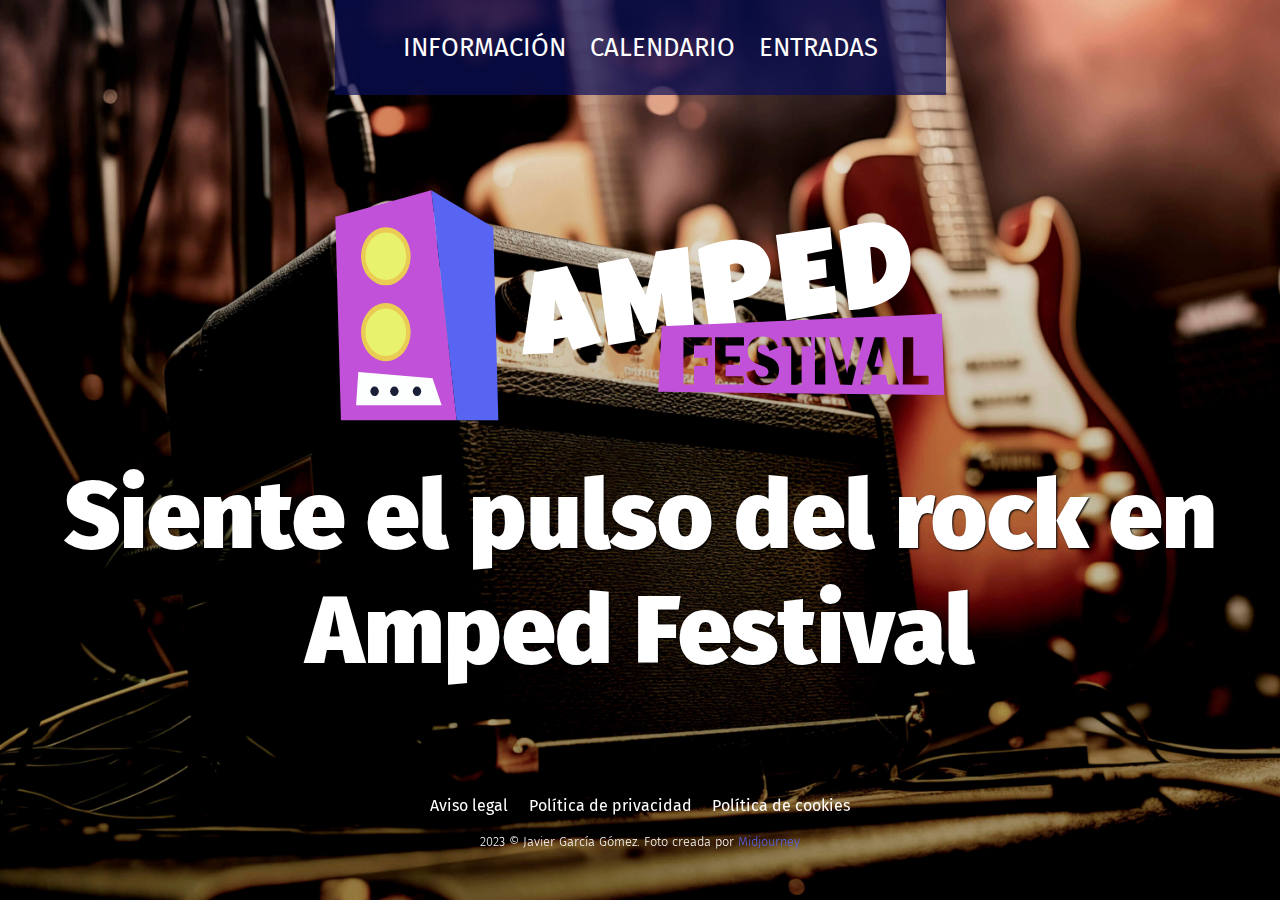
<file: index.html>
<!DOCTYPE html>
<html lang="en">
<head>
    <meta charset="UTF-8">
    <meta name="viewport" content="width=device-width, initial-scale=1.0">
    <title>Home</title>

    <link rel="stylesheet" href="css/estilos.css">
    <link rel="preconnect" href="https://fonts.googleapis.com">
    <link rel="preconnect" href="https://fonts.gstatic.com" crossorigin>
    <link href="https://fonts.googleapis.com/css2?family=Fira+Sans:wght@300;500;700;900&display=swap" rel="stylesheet">
    
</head>
<body class="home__body">
    <header class="home__header">
        <nav class="home__navbar">
            <ul class="home__navbar-links--container">
                <li><a href="info.html" class="home__navbar-links">INFORMACIÓN</a></li>
                <li><a href="calendario.html" class="home__navbar-links">CALENDARIO</a></li>
                <li><a href="tickets.html" class="home__navbar-links">ENTRADAS</a></li>
            </ul>
        </nav>
    </header>

    <main>
        <section class="home__section">
            <img src="/img/logo.svg" alt="" class="home__logo">
            <h1 class="home__title">Siente el pulso del rock en Amped Festival</h1>
        </section>
    </main>
    
    <footer class="home__footer">
        <ul class="home__footer-links--container">
            <li><a href="" class="home__footer-links">Aviso legal</a></li>
            <li><a href="" class="home__footer-links">Política de privacidad</a></li>
            <li><a href="" class="home__footer-links">Política de cookies</a></li>
        </ul>
        <p>2023 © Javier García Gómez. Foto creada por <a href="https://www.midjourney.com/home" target="_blank" class="home__footer-link--midjourney">Midjourney</a></p>
    </footer>
</body>
</html>
</file>
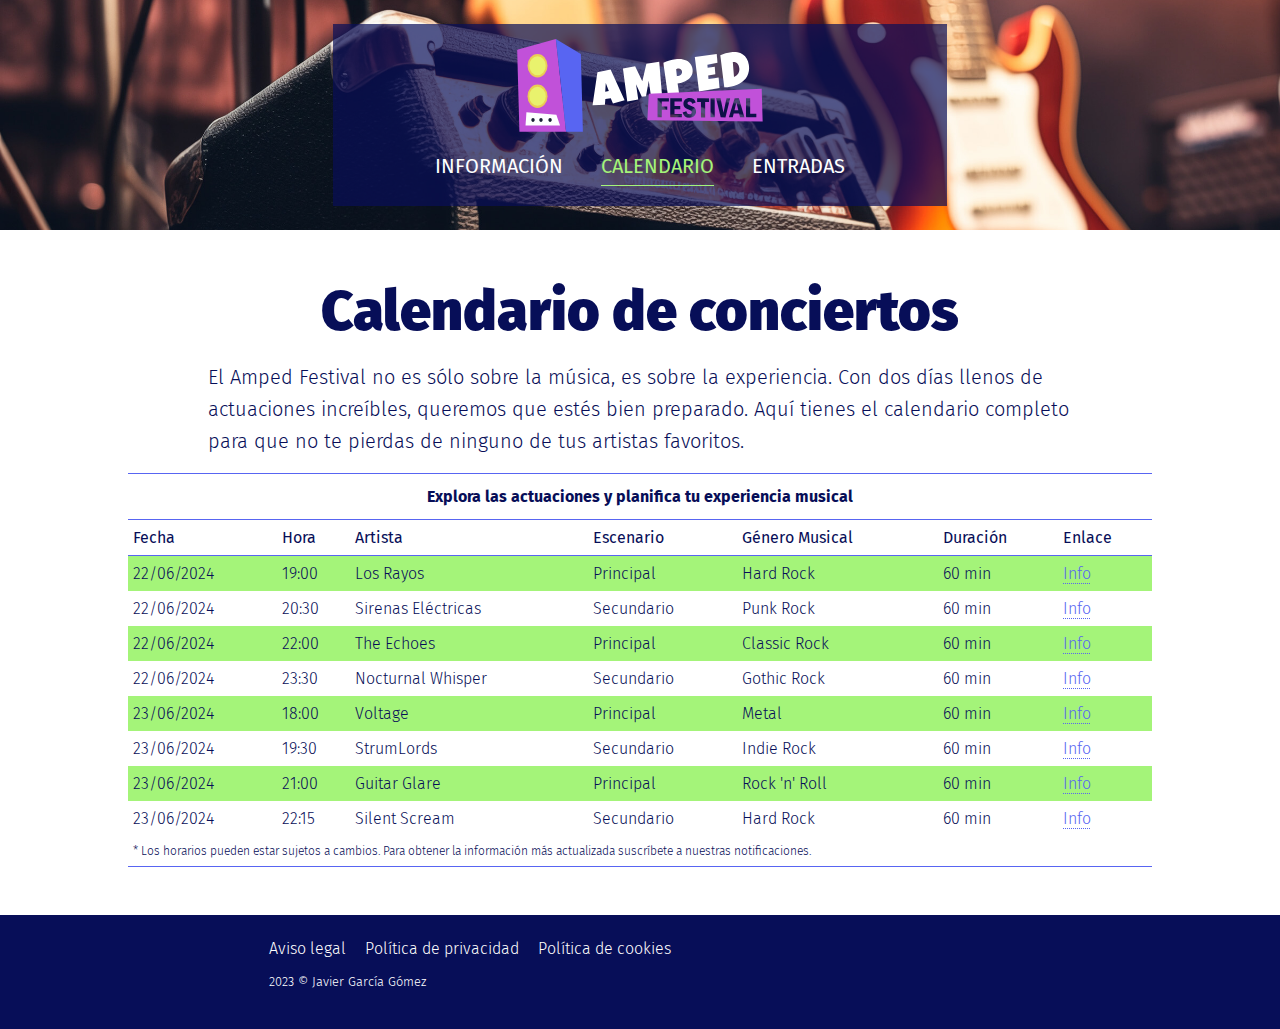
<file: calendario.html>
<!DOCTYPE html>
<html lang="en">
<head>
    <meta charset="UTF-8">
    <meta name="viewport" content="width=device-width, initial-scale=1.0">
    <title>Calendario</title>

    <link rel="stylesheet" href="css/estilos.css">
    <link rel="preconnect" href="https://fonts.googleapis.com">
    <link rel="preconnect" href="https://fonts.gstatic.com" crossorigin>
    <link href="https://fonts.googleapis.com/css2?family=Fira+Sans:wght@300;500;700;900&display=swap" rel="stylesheet">
</head>
<body>
    <header class="header__container">
        <nav class="navbar__container">
            <a href="index.html"><img src="/img/logo.svg" alt="" class="navbar__logo"></a>
            <ul class="navbar__links-container">
                <li><a href="info.html" class="navbar__links">INFORMACIÓN</a></li>
                <li><a href="calendario.html" class="navbar__links-active">CALENDARIO</a></li>
                <li><a href="tickets.html" class="navbar__links">ENTRADAS</a></li>
            </ul>
        </nav>
    </header>
    
    <main>
        <article>
            <section class="calendar__section-description">
                <h2 class="calendar__title">Calendario de conciertos</h2>
                <p class="calendar__description">El Amped Festival no es sólo sobre la música, es sobre la experiencia. Con dos días
                    llenos de actuaciones increíbles, queremos que estés bien preparado. Aquí tienes el calendario completo para que no
                    te pierdas de ninguno de tus artistas favoritos.</p>

            </section>
            <section class="calendar__section">                
                <table class="calendar__table">
                    <caption>Explora las actuaciones y planifica tu experiencia musical</caption>
                    <tr class="calendar__table-row--categories">
                        <th><b>Fecha</b></th>
                        <th><b>Hora</b></th>
                        <th><b>Artista</b></th>
                        <th><b>Escenario</b></th>
                        <th><b>Género Musical</b></th>
                        <th><b>Duración</b></th>
                        <th><b>Enlace</b></th>
                    </tr>

                    <tr>
                        <td><time>22/06/2024</time></td>
                        <td><time>19:00</time></td>
                        <td>Los Rayos</td>
                        <td>Principal</td>
                        <td>Hard Rock</td>
                        <td>60 min</td>
                        <td><a href="#" class="calendar__info-link">Info</a></td>
                    </tr>

                    <tr>
                        <td><time>22/06/2024</time></td>
                        <td><time>20:30</time></td>
                        <td>Sirenas Eléctricas</td>
                        <td>Secundario</td>
                        <td>Punk Rock</td>
                        <td>60 min</td>
                        <td><a href="#" class="calendar__info-link">Info</a></td>
                    </tr>
                    
                    <tr>
                        <td><time>22/06/2024</time></td>
                        <td><time>22:00</time></td>
                        <td>The Echoes</td>
                        <td>Principal</td>
                        <td>Classic Rock</td>
                        <td>60 min</td>
                        <td><a href="#" class="calendar__info-link">Info</a></td>
                    </tr>

                    <tr>
                        <td><time>22/06/2024</time></td>
                        <td><time>23:30</time></td>
                        <td>Nocturnal Whisper</td>
                        <td>Secundario</td>
                        <td>Gothic Rock</td>
                        <td>60 min</td>
                        <td><a href="#" class="calendar__info-link">Info</a></td>
                    </tr>

                    <tr>
                        <td><time>23/06/2024</time></td>
                        <td><time>18:00</time></td>
                        <td>Voltage</td>
                        <td>Principal</td>
                        <td>Metal</td>
                        <td>60 min</td>
                        <td><a href="#" class="calendar__info-link">Info</a></td>
                    </tr>

                    <tr>
                        <td><time>23/06/2024</time></td>
                        <td><time>19:30</time></td>
                        <td>StrumLords</td>
                        <td>Secundario</td>
                        <td>Indie Rock</td>
                        <td>60 min</td>
                        <td><a href="#" class="calendar__info-link">Info</a></td>
                    </tr>

                    <tr>
                        <td><time>23/06/2024</time></td>
                        <td><time>21:00</time></td>
                        <td>Guitar Glare</td>
                        <td>Principal</td>
                        <td>Rock 'n' Roll</td>
                        <td>60 min</td>
                        <td><a href="#" class="calendar__info-link">Info</a></td>
                    </tr>
                    
                    <tr>
                        <td><time>23/06/2024</time></td>
                        <td><time>22:15</time></td>
                        <td>Silent Scream</td>
                        <td>Secundario</td>
                        <td>Hard Rock</td>
                        <td>60 min</td>
                        <td><a href="#" class="calendar__info-link">Info</a></td>
                    </tr>

                    <tr class="calendar__table-row--warning">
                        <td colspan="7" class="calendar__table-description--warning">* Los horarios pueden estar sujetos a cambios. Para obtener la información más
                            actualizada suscríbete a nuestras
                            notificaciones.</td>
                    </tr>

                </table>
                    
            </section>
        </article>
    </main>

    <footer class="footer">
        <ul class="footer__container">
            <li><a href="#" class="footer__links">Aviso legal</a></li>
            <li><a href="#" class="footer__links">Política de privacidad</a></li>
            <li><a href="#" class="footer__links">Política de cookies</a></li>
        </ul>
        <p class="footer__copy-text">2023 © Javier García Gómez</p>
    </footer>
</body>
</html>
</file>
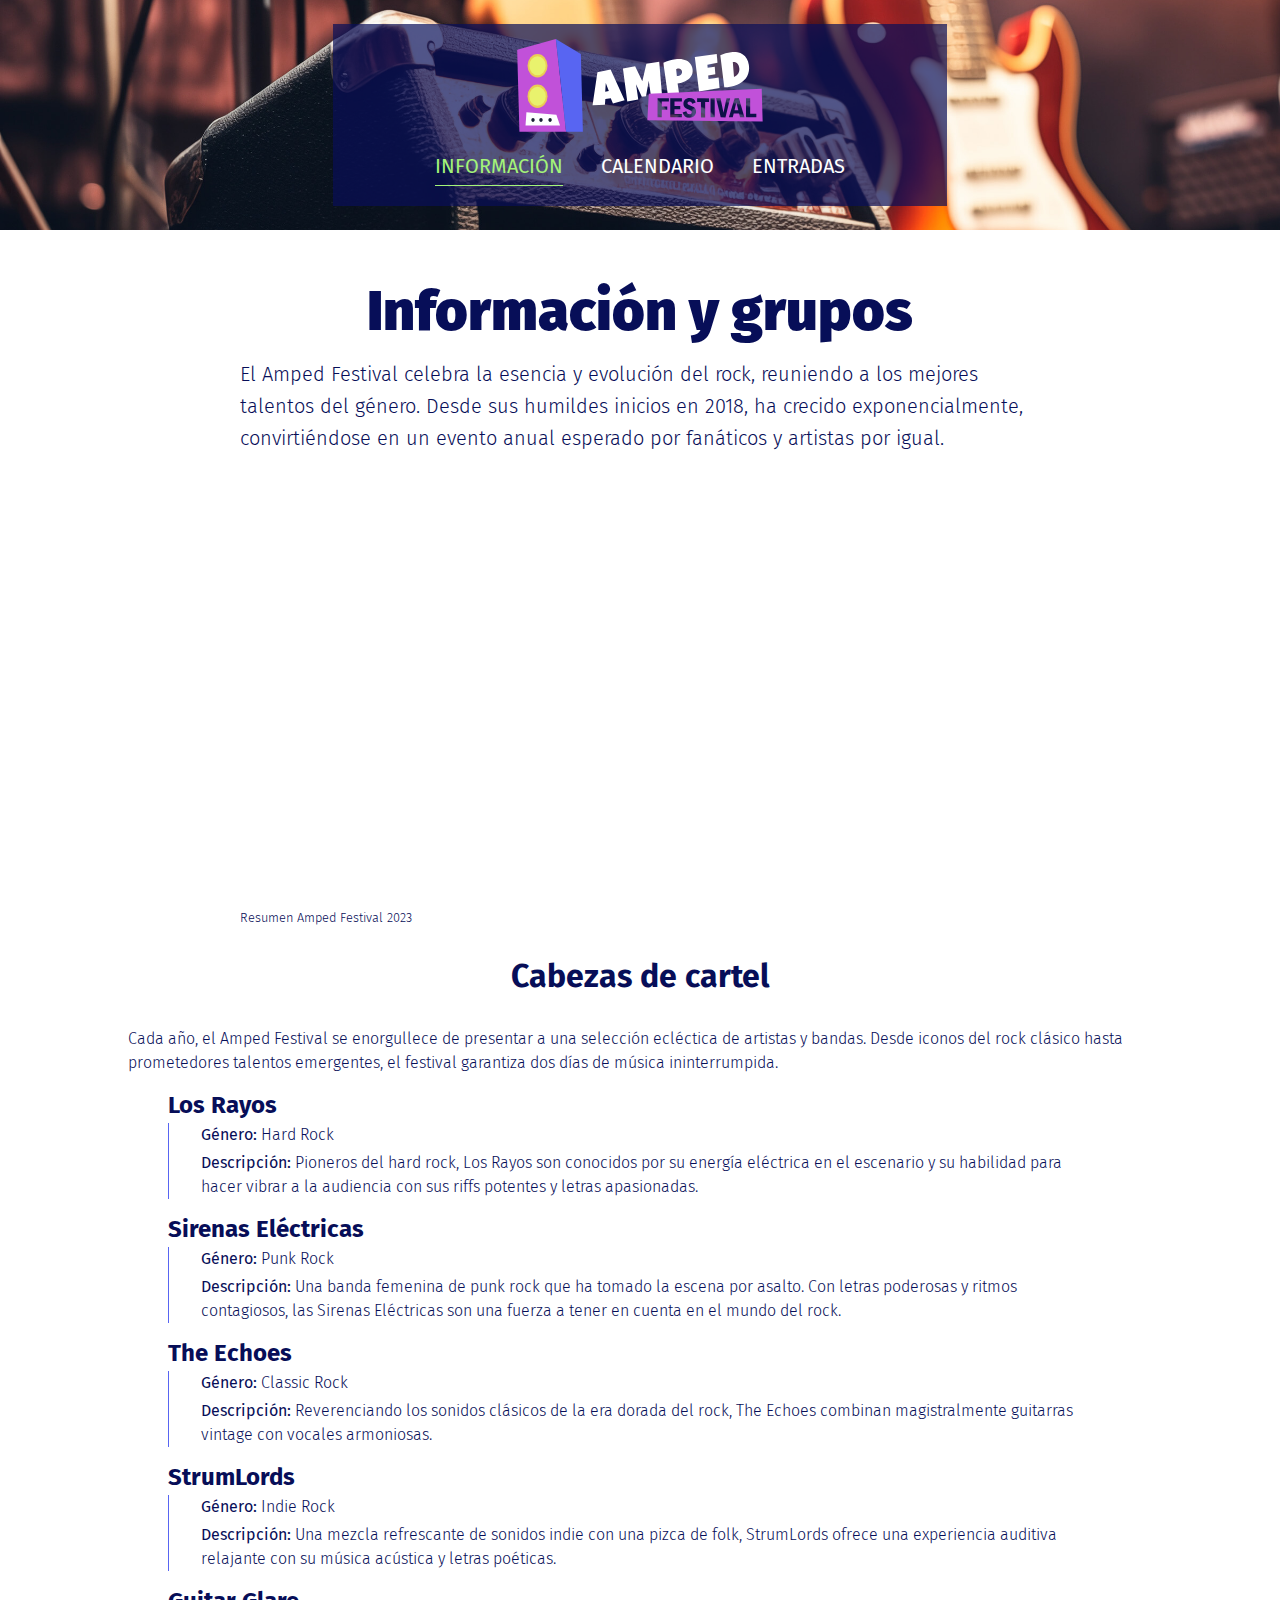
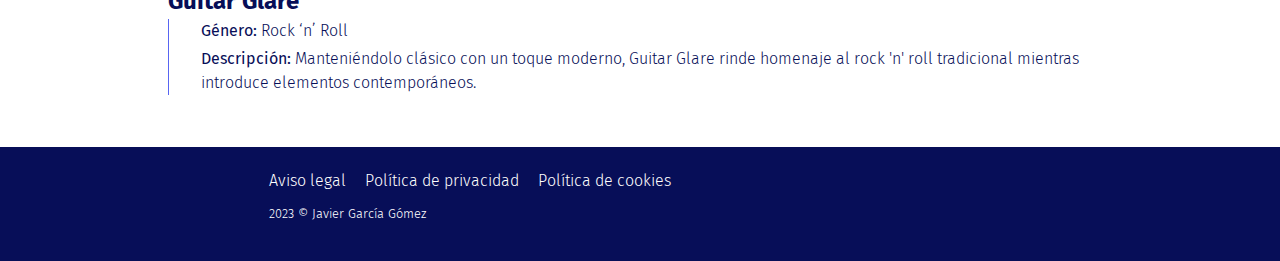
<file: info.html>
<!DOCTYPE html>
<html lang="en">
<head>
    <meta charset="UTF-8">
    <meta name="viewport" content="width=device-width, initial-scale=1.0">
    <title>Información</title>

    <link rel="stylesheet" href="css/estilos.css">
    <link rel="preconnect" href="https://fonts.googleapis.com">
    <link rel="preconnect" href="https://fonts.gstatic.com" crossorigin>
    <link href="https://fonts.googleapis.com/css2?family=Fira+Sans:wght@300;500;700;900&display=swap" rel="stylesheet">
</head>
<body>
    <header class="header__container">
        <nav class="navbar__container">
            <a href="index.html"><img src="/img/logo.svg" alt="" class="navbar__logo"></a>
            <ul class="navbar__links-container">
                <li><a href="info.html" class="navbar__links-active">INFORMACIÓN</a></li>
                <li><a href="calendario.html" class="navbar__links">CALENDARIO</a></li>
                <li><a href="tickets.html" class="navbar__links">ENTRADAS</a></li>
            </ul>
        </nav>
    </header>

    <main>
        <article>
            <section class="info__group-section">
                <h2 class="info__group-title">Información y grupos</h2>
                <p class="info__group-description">El Amped Festival celebra la esencia y evolución del rock, reuniendo a los mejores talentos
                    del género. Desde sus humildes inicios en 2018, ha crecido exponencialmente, convirtiéndose en un evento anual
                    esperado por fanáticos y artistas por igual.</p>
                    <figure class="info__group-video--container">
                        <iframe src="https://www.youtube.com/embed/0r2vRoy0GTk" frameborder="0" class="info__group-video"></iframe>
                        <figcaption>Resumen Amped Festival 2023</figcaption>
                    </figure>
            </section>
    
            <section class="info__artists-section">
                <h3 class="info__artists-title">Cabezas de cartel</h2>
                <p class="info__artists-description">Cada año, el Amped Festival se enorgullece de presentar a una selección ecléctica
                    de artistas y bandas. Desde iconos del rock clásico hasta prometedores talentos emergentes, el festival garantiza
                    dos días de música ininterrumpida.</p> 
                    <dl class="info__artists-list">
                        <dt class="info__artists-list--title">Los Rayos</dt>
                        <dd class="info__artists-list--detail">
                            <p><b>Género:</b> Hard Rock</p>
                            <p><b>Descripción:</b> Pioneros del hard rock, Los Rayos son conocidos por su energía
                                eléctrica en el escenario y su habilidad para hacer vibrar a la audiencia con sus riffs potentes y letras
                                apasionadas.</p>
                        </dd>

                        <dt class="info__artists-list--title">Sirenas Eléctricas</dt>
                        <dd class="info__artists-list--detail">
                            <p><b>Género:</b> Punk Rock</p>
                            <p><b>Descripción:</b> Una banda femenina de punk rock que ha tomado la escena por
                                asalto. Con letras poderosas y ritmos contagiosos, las Sirenas Eléctricas son una fuerza a tener en cuenta en el
                                mundo del rock.</p>
                        </dd>
                        
                        <dt class="info__artists-list--title">The Echoes</dt>
                        <dd class="info__artists-list--detail">
                            <p><b>Género:</b> Classic Rock</p>
                            <p><b>Descripción:</b> Reverenciando los sonidos clásicos de la era dorada del rock, The Echoes combinan magistralmente
                                guitarras vintage con vocales armoniosas.</p>
                        </dd>

                        <dt class="info__artists-list--title">StrumLords</dt>
                        <dd class="info__artists-list--detail">
                            <p><b>Género:</b> Indie Rock</p>
                            <p><b>Descripción:</b> Una mezcla refrescante de sonidos indie con una pizca de folk, StrumLords ofrece una experiencia
                                auditiva relajante con su música acústica y letras poéticas.</p>
                        </dd>

                        <dt class="info__artists-list--title">Guitar Glare</dt>
                        <dd class="info__artists-list--detail">
                            <p><b>Género:</b> Rock ‘n’ Roll</p>
                            <p><b>Descripción:</b> Manteniéndolo clásico con un toque moderno, Guitar Glare rinde homenaje al rock 'n' roll tradicional
                                mientras introduce elementos contemporáneos.</p>
                        </dd>
                    </dl>     
            </section>
        </article>
    </main>

    <footer class="footer">
        <ul class="footer__container">
            <li><a href="#" class="footer__links">Aviso legal</a></li>
            <li><a href="#" class="footer__links">Política de privacidad</a></li>
            <li><a href="#" class="footer__links">Política de cookies</a></li>
        </ul>
        <p class="footer__copy-text">2023 © Javier García Gómez</p>
    </footer>

</body>
</html>
</file>
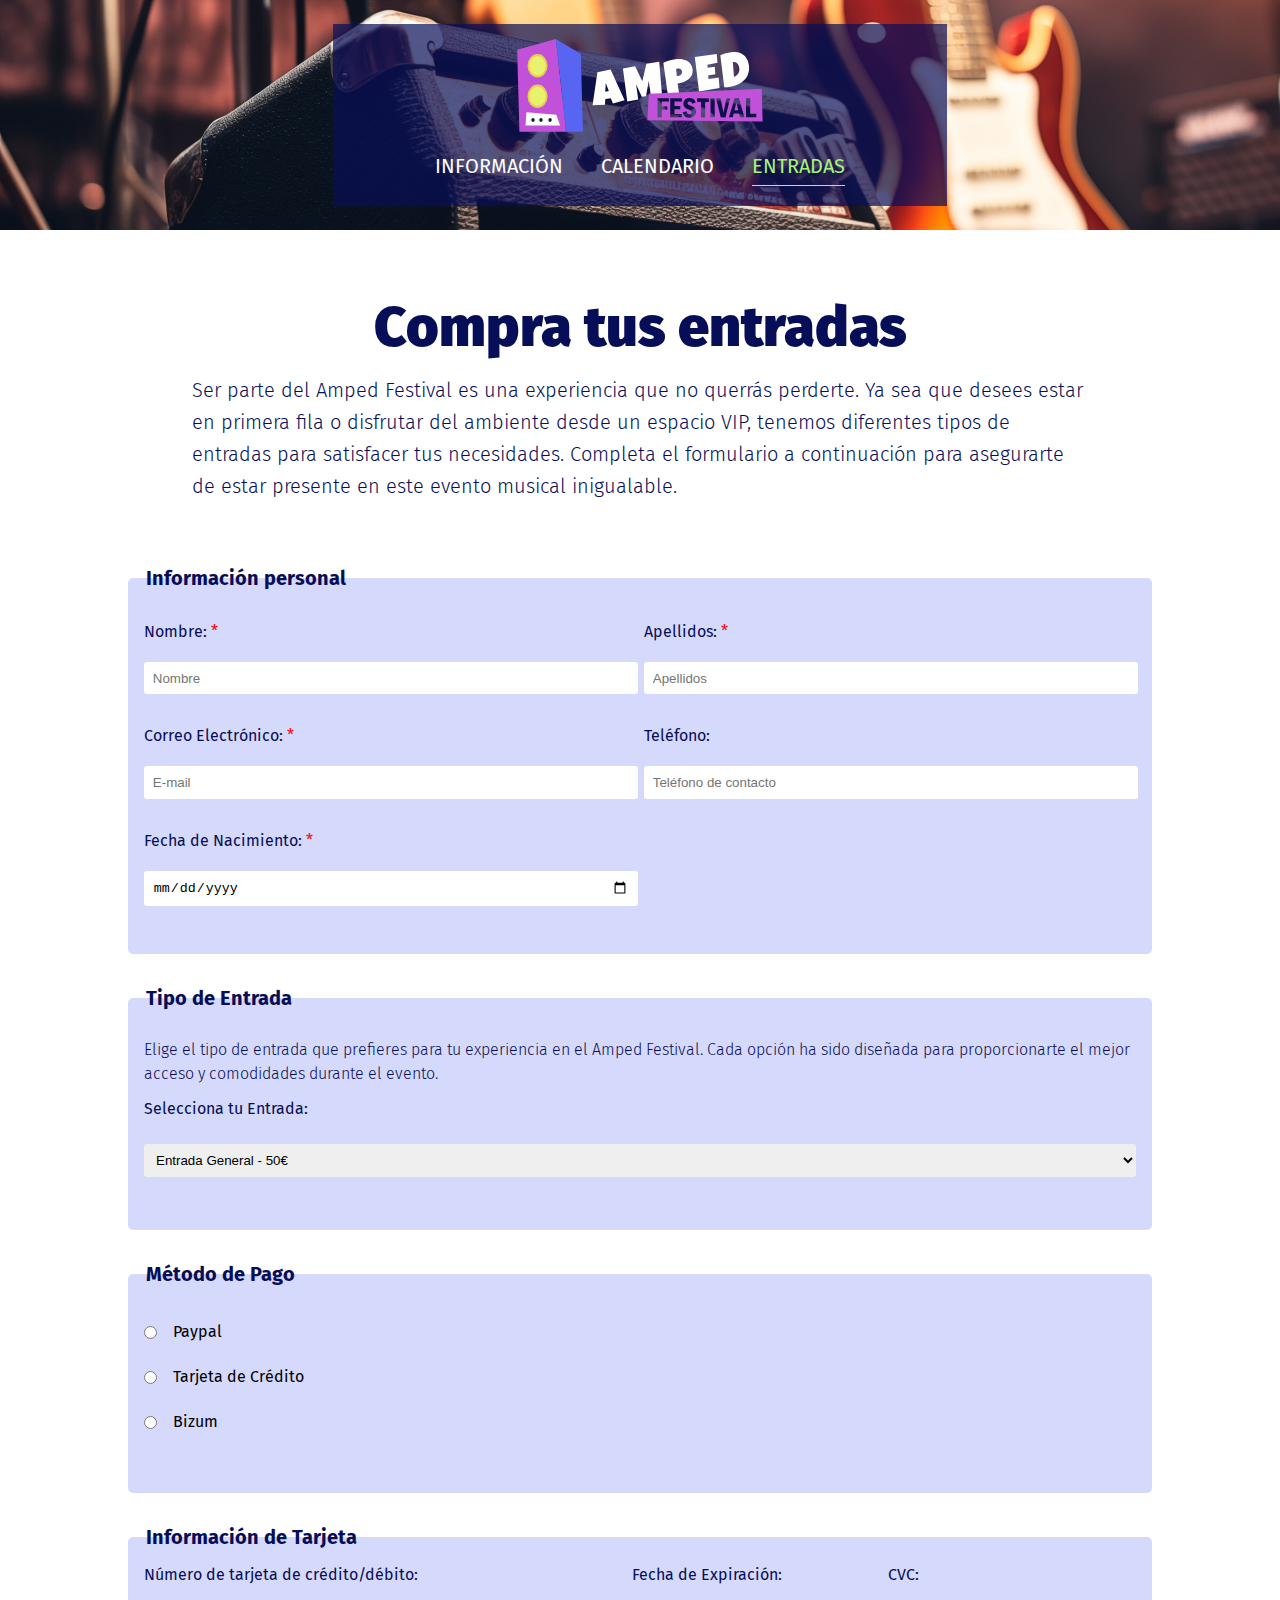
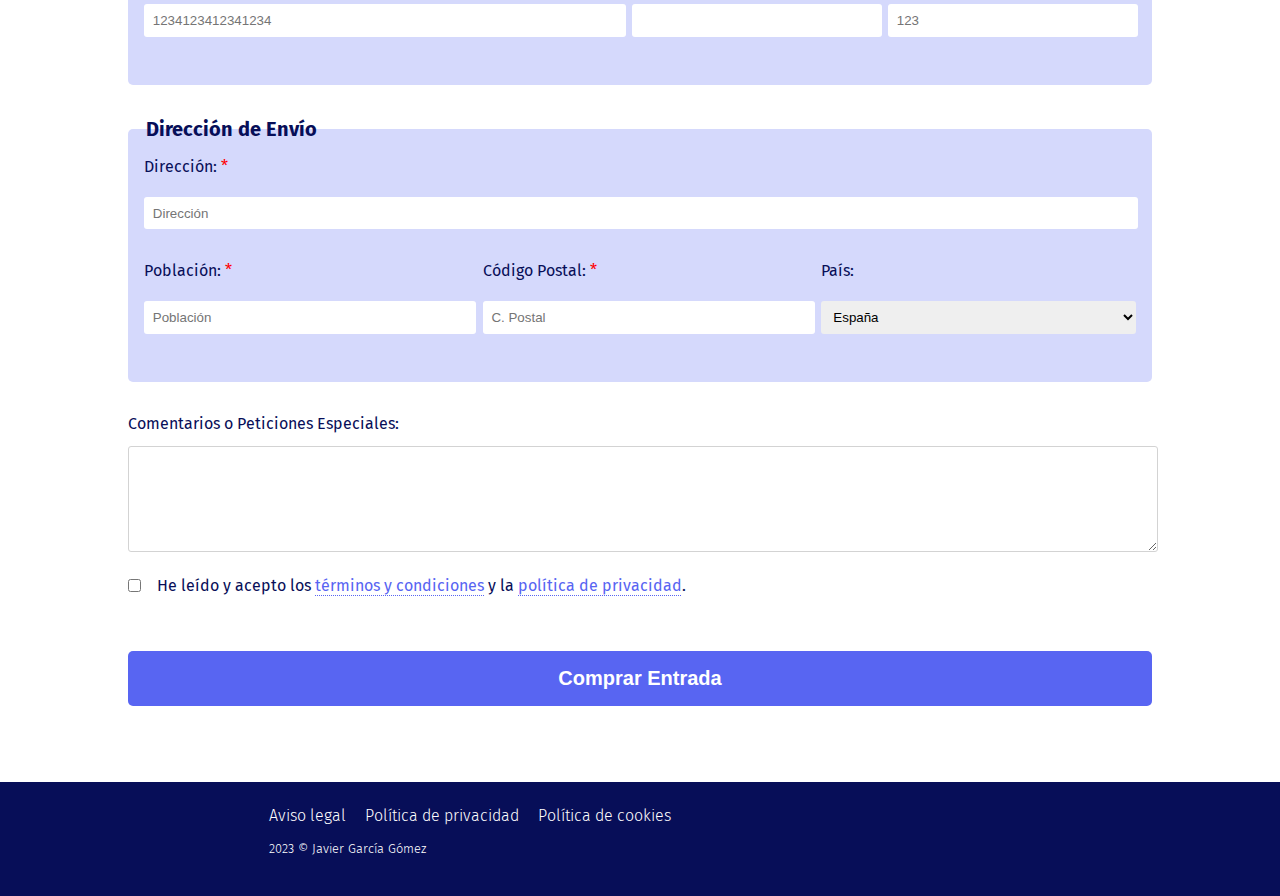
<file: tickets.html>
<!DOCTYPE html>
<html lang="en">
<head>
    <meta charset="UTF-8">
    <meta name="viewport" content="width=device-width, initial-scale=1.0">
    <title>Entradas</title>

    <link rel="stylesheet" href="css/estilos.css">
    <link rel="preconnect" href="https://fonts.googleapis.com">
    <link rel="preconnect" href="https://fonts.gstatic.com" crossorigin>
    <link href="https://fonts.googleapis.com/css2?family=Fira+Sans:wght@300;500;700;900&display=swap" rel="stylesheet">
</head>
<body>
    <header class="header__container">
        <nav class="navbar__container">
            <a href="index.html"><img src="/img/logo.svg" alt="" class="navbar__logo"></a>
            <ul class="navbar__links-container">
                <li><a href="info.html" class="navbar__links">INFORMACIÓN</a></li>
                <li><a href="calendario.html" class="navbar__links">CALENDARIO</a></li>
                <li><a href="tickets.html" class="navbar__links-active">ENTRADAS</a></li>
            </ul>
        </nav>
    </header>

    <main>
        <article>
            <section class="tickets__description-container">
                <h2 class="tickets__description-title">Compra tus entradas</h2>
                <p class="tickets__description">Ser parte del Amped Festival es una experiencia que no querrás perderte. Ya sea que
                    desees estar en primera fila o disfrutar del ambiente desde un espacio VIP, tenemos diferentes tipos de entradas
                    para satisfacer tus necesidades. Completa el formulario a continuación para asegurarte de estar presente en este
                    evento musical inigualable.</p>
            </section>
            <section class="tickets__form-container">
                <form action="post" class="tickets__form">
                    <!-- Personal info -->
                    <fieldset class="tickets__form-personal--info_field">
                        <legend>Información personal</legend>
                        <p>
                            <label for="name">Nombre: <span aria-label="required">*</span></label>
                            <input type="text" id="name" class="test" name="user_name" placeholder="Nombre" pattern="^[a-zA-Z']{3,64}$" required>
                        </p>

                        <p>
                            <label for="name">Apellidos: <span aria-label="required">*</span></label>
                            <input type="text" id="surenames" name="user_surenames" placeholder="Apellidos" pattern="^[a-zA-Z']{3,128}$" required>
                        </p>

                        <p>
                            <label for="name">Correo Electrónico: <span aria-label="required">*</span></label>
                            <input type="email" id="email" name="user_email" placeholder="E-mail" required>
                        </p>

                        <p>
                            <label for="name">Teléfono:</label>
                            <input type="tel" id="phone" name="user_phone" placeholder="Teléfono de contacto">
                        </p>

                        <p>
                            <label for="name">Fecha de Nacimiento: <span aria-label="required">*</span></label>
                            <input type="date" required>
                        </p>
                    </fieldset>

                    <!-- Ticket type -->
                    <fieldset class="tickets__form-ticket--type_field">
                        <legend>Tipo de Entrada</legend>
                        <p class="tickets__form-ticket--type_description">Elige el tipo de entrada que prefieres para tu experiencia en el Amped Festival. Cada opción ha sido diseñada para
                            proporcionarte el mejor acceso y comodidades durante el evento.</p>
                        <p>
                            <label for="name">Selecciona tu Entrada:</label>
                            <select name="card" id="ticket__type">
                                <option value="general">Entrada General - 50€</option>
                                <option value="vip">Entrada VIP - 150€ (incluye acceso backstage y zona preferencial)</option>
                                <option value="twodays">Pase de dos Días - 120€</option>
                            </select>
                        </p>
                    </fieldset>

                    <!-- Payment type -->
                    <fieldset class="tickets__form-payment--type_field">
                        <legend>Método de Pago</legend>
                        <ul>
                            <li>
                                <label for="paypal"><input type="radio" id="paypal" name="payment">Paypal</label>
                            </li>
                            <li>
                                <label for="credit_card"><input type="radio" id="credit_card" name="payment">Tarjeta de Crédito</label>
                            </li>
                            <li>
                                <label for="bizum"><input type="radio" id="bizum" name="payment">Bizum</label>
                            </li>
                        </ul>
                    </fieldset>

                    <!-- Payment info -->
                    <fieldset class="tickets__form-payment--info_field">
                        <legend>Información de Tarjeta</legend>
                        <p>
                            <label for="name">Número de tarjeta de crédito/débito:</label>
                            <input type="text" id="card_number" name="card_name" placeholder="1234123412341234" pattern="^[0-9]{16}$">
                        </p>

                        <p>
                            <label for="name">Fecha de Expiración:</label>
                            <input type="text" id="expiration_date" name="card_expiration_date">
                        </p>

                        <p>
                            <label for="name">CVC:</label>
                            <input type="text" id="cvc" name="card_cvc" placeholder="123" pattern="^[0-9]{3}$">
                        </p>
                    </fieldset>

                    <!-- Direction info -->
                    <fieldset class="tickets__form-direction--info_field">
                        <legend>Dirección de Envío</legend>
                        <p class="tickets__form-direction--info_direction">
                            <label for="name">Dirección: <span aria-label="required">*</span></label>
                            <input type="text" id="direction" name="user_direction" placeholder="Dirección" required>
                        </p>

                        <p>
                            <label for="name">Población: <span aria-label="required">*</span></label>
                            <input type="text" id="location" name="user_location" placeholder="Población" required>
                        </p>

                        <p>
                            <label for="name">Código Postal: <span aria-label="required">*</span></label>
                            <input type="text" id="zip_code" name="user_zip_code" placeholder="C. Postal" required>
                        </p>
                        <p>
                            <label for="name">País:</label>
                            <select class="form-select" id="country" name="country">
                                <option value="ES">España</option>
                                <option value="AF">Afganistán</option>
                                <option value="AX">Islas Aland</option>
                                <option value="AL">Albania</option>
                                <option value="DZ">Argelia</option>
                                <option value="AS">Samoa Americana</option>
                                <option value="AD">Andorra</option>
                                <option value="AO">Angola</option>
                                <option value="AI">Anguila</option>
                                <option value="AQ">Antártida</option>
                                <option value="AG">Antigua y Barbuda</option>
                                <option value="AR">Argentina</option>
                                <option value="AM">Armenia</option>
                                <option value="AW">Aruba</option>
                                <option value="AU">Australia</option>
                                <option value="AT">Austria</option>
                                <option value="AZ">Azerbaiyán</option>
                                <option value="BS">Bahamas</option>
                                <option value="BH">Bahréin</option>
                                <option value="BD">Bangladesh</option>
                                <option value="BB">Barbados</option>
                                <option value="BY">Bielorrusia</option>
                                <option value="BE">Bélgica</option>
                                <option value="BZ">Belice</option>
                                <option value="BJ">Benin</option>
                                <option value="BM">islas Bermudas</option>
                                <option value="BT">Bután</option>
                                <option value="BO">Bolivia</option>
                                <option value="BQ">Bonaire, Sint Eustatius y Saba</option>
                                <option value="BA">Bosnia y Herzegovina</option>
                                <option value="BW">Botswana</option>
                                <option value="BV">Isla Bouvet</option>
                                <option value="BR">Brasil</option>
                                <option value="IO">Territorio Británico del Océano Índico</option>
                                <option value="BN">Brunei Darussalam</option>
                                <option value="BG">Bulgaria</option>
                                <option value="BF">Burkina Faso</option>
                                <option value="BI">Burundi</option>
                                <option value="KH">Camboya</option>
                                <option value="CM">Camerún</option>
                                <option value="CA">Canadá</option>
                                <option value="CV">Cabo Verde</option>
                                <option value="KY">Islas Caimán</option>
                                <option value="CF">República Centroafricana</option>
                                <option value="TD">Chad</option>
                                <option value="CL">Chile</option>
                                <option value="CN">porcelana</option>
                                <option value="CX">Isla de Navidad</option>
                                <option value="CC">Islas Cocos (Keeling)</option>
                                <option value="CO">Colombia</option>
                                <option value="KM">Comoras</option>
                                <option value="CG">Congo</option>
                                <option value="CD">Congo, República Democrática del Congo</option>
                                <option value="CK">Islas Cook</option>
                                <option value="CR">Costa Rica</option>
                                <option value="CI">Costa de Marfil</option>
                                <option value="HR">Croacia</option>
                                <option value="CU">Cuba</option>
                                <option value="CW">Curazao</option>
                                <option value="CY">Chipre</option>
                                <option value="CZ">Republica checa</option>
                                <option value="DK">Dinamarca</option>
                                <option value="DJ">Djibouti</option>
                                <option value="DM">Dominica</option>
                                <option value="DO">República Dominicana</option>
                                <option value="EC">Ecuador</option>
                                <option value="EG">Egipto</option>
                                <option value="SV">El Salvador</option>
                                <option value="GQ">Guinea Ecuatorial</option>
                                <option value="ER">Eritrea</option>
                                <option value="EE">Estonia</option>
                                <option value="ET">Etiopía</option>
                                <option value="FK">Islas Falkland (Malvinas)</option>
                                <option value="FO">Islas Faroe</option>
                                <option value="FJ">Fiyi</option>
                                <option value="FI">Finlandia</option>
                                <option value="FR">Francia</option>
                                <option value="GF">Guayana Francesa</option>
                                <option value="PF">Polinesia francés</option>
                                <option value="TF">Territorios Franceses del Sur</option>
                                <option value="GA">Gabón</option>
                                <option value="GM">Gambia</option>
                                <option value="GE">Georgia</option>
                                <option value="DE">Alemania</option>
                                <option value="GH">Ghana</option>
                                <option value="GI">Gibraltar</option>
                                <option value="GR">Grecia</option>
                                <option value="GL">Groenlandia</option>
                                <option value="GD">Granada</option>
                                <option value="GP">Guadalupe</option>
                                <option value="GU">Guam</option>
                                <option value="GT">Guatemala</option>
                                <option value="GG">Guernsey</option>
                                <option value="GN">Guinea</option>
                                <option value="GW">Guinea-Bissau</option>
                                <option value="GY">Guayana</option>
                                <option value="HT">Haití</option>
                                <option value="HM">Islas Heard y McDonald</option>
                                <option value="VA">Santa Sede (Estado de la Ciudad del Vaticano)</option>
                                <option value="HN">Honduras</option>
                                <option value="HK">Hong Kong</option>
                                <option value="HU">Hungría</option>
                                <option value="IS">Islandia</option>
                                <option value="IN">India</option>
                                <option value="ID">Indonesia</option>
                                <option value="IR">Irán (República Islámica de)</option>
                                <option value="IQ">Irak</option>
                                <option value="IE">Irlanda</option>
                                <option value="IM">Isla del hombre</option>
                                <option value="IL">Israel</option>
                                <option value="IT">Italia</option>
                                <option value="JM">Jamaica</option>
                                <option value="JP">Japón</option>
                                <option value="JE">Jersey</option>
                                <option value="JO">Jordán</option>
                                <option value="KZ">Kazajstán</option>
                                <option value="KE">Kenia</option>
                                <option value="KI">Kiribati</option>
                                <option value="KP">República de Corea, Popular Democrática de</option>
                                <option value="KR">Corea, república de</option>
                                <option value="XK">Kosovo</option>
                                <option value="KW">Kuwait</option>
                                <option value="KG">Kirguistán</option>
                                <option value="LA">República Democrática Popular Lao</option>
                                <option value="LV">Letonia</option>
                                <option value="LB">Líbano</option>
                                <option value="LS">Lesoto</option>
                                <option value="LR">Liberia</option>
                                <option value="LY">Jamahiriya Arabe Libia</option>
                                <option value="LI">Liechtenstein</option>
                                <option value="LT">Lituania</option>
                                <option value="LU">Luxemburgo</option>
                                <option value="MO">Macao</option>
                                <option value="MK">Macedonia, la ex República Yugoslava de</option>
                                <option value="MG">Madagascar</option>
                                <option value="MW">Malawi</option>
                                <option value="MY">Malasia</option>
                                <option value="MV">Maldivas</option>
                                <option value="ML">Mali</option>
                                <option value="MT">Malta</option>
                                <option value="MH">Islas Marshall</option>
                                <option value="MQ">Martinica</option>
                                <option value="MR">Mauritania</option>
                                <option value="MU">Mauricio</option>
                                <option value="YT">Mayotte</option>
                                <option value="MX">México</option>
                                <option value="FM">Micronesia, Estados Federados de</option>
                                <option value="MD">Moldavia, República de</option>
                                <option value="MC">Mónaco</option>
                                <option value="MN">Mongolia</option>
                                <option value="ME">Montenegro</option>
                                <option value="MS">Montserrat</option>
                                <option value="MA">Marruecos</option>
                                <option value="MZ">Mozambique</option>
                                <option value="MM">Myanmar</option>
                                <option value="NA">Namibia</option>
                                <option value="NR">Nauru</option>
                                <option value="NP">Nepal</option>
                                <option value="NL">Países Bajos</option>
                                <option value="AN">Antillas Holandesas</option>
                                <option value="NC">Nueva Caledonia</option>
                                <option value="NZ">Nueva Zelanda</option>
                                <option value="NI">Nicaragua</option>
                                <option value="NE">Níger</option>
                                <option value="NG">Nigeria</option>
                                <option value="NU">Niue</option>
                                <option value="NF">Isla Norfolk</option>
                                <option value="MP">Islas Marianas del Norte</option>
                                <option value="NO">Noruega</option>
                                <option value="OM">Omán</option>
                                <option value="PK">Pakistán</option>
                                <option value="PW">Palau</option>
                                <option value="PS">Territorio Palestino, Ocupado</option>
                                <option value="PA">Panamá</option>
                                <option value="PG">Papúa Nueva Guinea</option>
                                <option value="PY">Paraguay</option>
                                <option value="PE">Perú</option>
                                <option value="PH">Filipinas</option>
                                <option value="PN">Pitcairn</option>
                                <option value="PL">Polonia</option>
                                <option value="PT">Portugal</option>
                                <option value="PR">Puerto Rico</option>
                                <option value="QA">Katar</option>
                                <option value="RE">Reunión</option>
                                <option value="RO">Rumania</option>
                                <option value="RU">Federación Rusa</option>
                                <option value="RW">Ruanda</option>
                                <option value="BL">San Bartolomé</option>
                                <option value="SH">Santa elena</option>
                                <option value="KN">Saint Kitts y Nevis</option>
                                <option value="LC">Santa Lucía</option>
                                <option value="MF">San Martín</option>
                                <option value="PM">San Pedro y Miquelón</option>
                                <option value="VC">San Vicente y las Granadinas</option>
                                <option value="WS">Samoa</option>
                                <option value="SM">San Marino</option>
                                <option value="ST">Santo Tomé y Príncipe</option>
                                <option value="SA">Arabia Saudita</option>
                                <option value="SN">Senegal</option>
                                <option value="RS">Serbia</option>
                                <option value="CS">Serbia y Montenegro</option>
                                <option value="SC">Seychelles</option>
                                <option value="SL">Sierra Leona</option>
                                <option value="SG">Singapur</option>
                                <option value="SX">San Martín</option>
                                <option value="SK">Eslovaquia</option>
                                <option value="SI">Eslovenia</option>
                                <option value="SB">Islas Salomón</option>
                                <option value="SO">Somalia</option>
                                <option value="ZA">Sudáfrica</option>
                                <option value="GS">Georgia del sur y las islas Sandwich del sur</option>
                                <option value="SS">Sudán del Sur</option>
                                <option value="LK">Sri Lanka</option>
                                <option value="SD">Sudán</option>
                                <option value="SR">Surinam</option>
                                <option value="SJ">Svalbard y Jan Mayen</option>
                                <option value="SZ">Swazilandia</option>
                                <option value="SE">Suecia</option>
                                <option value="CH">Suiza</option>
                                <option value="SY">República Árabe Siria</option>
                                <option value="TW">Taiwan, provincia de China</option>
                                <option value="TJ">Tayikistán</option>
                                <option value="TZ">Tanzania, República Unida de</option>
                                <option value="TH">Tailandia</option>
                                <option value="TL">Timor-Leste</option>
                                <option value="TG">Para llevar</option>
                                <option value="TK">Tokelau</option>
                                <option value="TO">Tonga</option>
                                <option value="TT">Trinidad y Tobago</option>
                                <option value="TN">Túnez</option>
                                <option value="TR">pavo</option>
                                <option value="TM">Turkmenistán</option>
                                <option value="TC">Islas Turcas y Caicos</option>
                                <option value="TV">Tuvalu</option>
                                <option value="UG">Uganda</option>
                                <option value="UA">Ucrania</option>
                                <option value="AE">Emiratos Árabes Unidos</option>
                                <option value="GB">Reino Unido</option>
                                <option value="US">Estados Unidos</option>
                                <option value="UM">Islas menores alejadas de los Estados Unidos</option>
                                <option value="UY">Uruguay</option>
                                <option value="UZ">Uzbekistan</option>
                                <option value="VU">Vanuatu</option>
                                <option value="VE">Venezuela</option>
                                <option value="VN">Vietnam</option>
                                <option value="VG">Islas Vírgenes Británicas</option>
                                <option value="VI">Islas Vírgenes, EE. UU.</option>
                                <option value="WF">Wallis y Futuna</option>
                                <option value="EH">Sahara Occidental</option>
                                <option value="YE">Yemen</option>
                                <option value="ZM">Zambia</option>
                                <option value="ZW">Zimbabue</option>
                            </select>
                        </p>
                    </fieldset>

                    <!-- Comments -->
                    <section class="tickets__form-comments">
                        <p>
                            <label for="name">Comentarios o Peticiones Especiales:</label>
                            <textarea name="comments" id="comments" cols="30" rows="10"></textarea>
                        </p>
                    </section>

                    <!-- Terms & conditions -->
                    <section class="tickets__form-terms--conditions">
                        <p>
                            <input type="checkbox" id="terms_conditions" name="terms_conditions">
                            <label for="name">He leído y acepto los <a href="#">términos y condiciones</a> y la <a href="#">política de privacidad</a>.</label>
                        </p>
                    </section>

                    <!-- Buy button -->
                    <section class="tickets__form-purchase--button">
                        <input type="submit" value="Comprar Entrada">
                    </section>

                </form>
            </section>
        </article>
    </main>

    <footer class="footer">
        <ul class="footer__container">
            <li><a href="#" class="footer__links">Aviso legal</a></li>
            <li><a href="#" class="footer__links">Política de privacidad</a></li>
            <li><a href="#" class="footer__links">Política de cookies</a></li>
        </ul>
        <p class="footer__copy-text">2023 © Javier García Gómez</p>
    </footer>
</body>
</html>
</file>
<file: css/estilos.css>
:root {
    --main-color: #5865F2;
    --main-color-alpha: 89, 102, 243;
    --secondary-color: #070e58;
    --secondary-color-alpha: 8, 14, 89;
    --hover-color: #a4f479;
}

html {
    font-family: 'Fira Sans', sans-serif;
}

body {
    display: block;
    width: auto;
    height: auto;
    margin: 0;
    padding: 0;
}

main {
    display: flex;
    justify-content: center;
    align-items: center;
}


h2 {
    margin: 0;
    font-size: 3.5rem;
    font-weight: 900;
    text-align: center;

    color: var(--secondary-color);
}

h3 {
    font-size: 2rem;
    font-weight: 700;
    text-align: center;

    color: var(--secondary-color);
}

p {
    margin: 0;
    color: var(--secondary-color);
}

a {
    text-decoration: none;
}

dt, dd {
    color: var(--secondary-color);
}

figcaption {
    margin-top: 0.25rem;
    font-size: 0.8rem;
    font-weight: 300;
    
    color: var(--secondary-color);
}

ul {
    list-style: none;
    margin: 0;
    padding: 0;
}

article {
    width: 80%;
    max-width: 1050px;
}

table {
    width: 100%;
    border-collapse: collapse;    
}

caption {
    padding: 0.8rem 0 0.8rem 0;
    color: var(--secondary-color);
    font-weight: 700;

    border-top: 1px solid var(--main-color);
    border-bottom: 1px solid var(--main-color);
}

th, td {
    padding: 0.5rem 0 0.5rem 0.3rem;
    text-align: start;
    color: var(--secondary-color);
    font-weight: 300;
}

tr:nth-child(even) {
    background-color: var(--hover-color);
}

form {
    margin: 0;
    padding: 0;
}

fieldset {
    margin: 0;
    padding: 1rem 1rem 2.5rem 1rem;

    border: 0;
    background-color: rgba(var(--main-color-alpha), 0.25);
    border-radius: 5px;
}

legend {
    color: var(--secondary-color);
    font-weight: 700;
    font-size: 1.25rem;
}

label {
    display: block;
    margin-bottom: 0.8rem;
}

span {
    color: red;
}

input {
    width: 100%;
    margin: 0.5rem 0;
    padding: 0.55rem;

    border: 0;
    border-radius: 3px;
}

select {
    width: 100%;
    margin: 0.8rem 0;
    padding: 0.5rem 0.5rem;

    border: 0;
    border-radius: 3px;
}

textarea {
    width: 100%;
    height: 100px;
    resize: vertical;

    border-radius: 3px;
    border-color: lightgray;
}

input[type="text"]:required:invalid:not(:placeholder-shown) {
    border: 1px solid red;
}

input[type="text"]:required:valid:not(:placeholder-shown) {
    border: 1px solid green;
}


/* Home */
.home__body {
    background: url(/img/home-hero.jpg) no-repeat center center fixed;
    -webkit-background-size: cover;
    -moz-background-size: cover;
    -o-background-size: cover;
    background-size: cover;
}

.home__header {
    display: flex;
    width: auto;
    height: auto;
    margin: 0;
    justify-content: center;
    align-items: center;
}

.home__navbar-links--container {
    display: flex;
    text-align: center;
    padding: 0 3.5rem;
    background-color: rgba(var(--secondary-color-alpha), 0.7);
}

.home__navbar-links--container li {
    margin: 2rem 0.75rem;
}

.home__navbar-links {
    color: white;
    font-size: 1.6rem;
}

.home__navbar-links:hover {
    color: var(--hover-color);
    -webkit-transition: ease-in-out 0.2s;
    -moz-transition: ease-in-out 0.2s;
    -o-transition: ease-in-out 0.2s;
    transition: ease-in-out 0.2s;
}

.home__section {
    display: block;
    width: auto;
    height: auto;
    text-align: center;
}

.home__logo {
    width: auto;
    height: auto;
    margin-top: 5.6rem;
    max-width: 620px;
}

.home__title {
    margin-top: 1.75rem;
    margin-left: auto;
    margin-right: auto;
    max-width: 1300px;

    color: white;
    font-size: 6rem;
    font-weight: 900;

    text-shadow: 1px 1px 2px black;
}

.home__footer {
    display: block;
    position: fixed;
    bottom: 0;
    width: 100%;
    height: auto;
    text-align: center;
}

.home__footer-links--container {
    display: flex;
    padding: 0;
    margin: 0;
    justify-content: center;
    align-items: center;
}

.home__footer-links {
    margin: 0 0.65rem;
    color: white;
}

.home__footer-links:hover {
    color: var(--hover-color);
    -webkit-transition: ease-in-out 0.2s;
    -moz-transition: ease-in-out 0.2s;
    -o-transition: ease-in-out 0.2s;
    transition: ease-in-out 0.2s;
}

.home__footer p {
    margin-top: 1.2rem;
    margin-bottom: 3.2rem;
    font-size: 0.8rem;
    font-weight: 300;
    color: white;
}

.home__footer-link--midjourney {
    color: var(--main-color);
}

.home__footer-link--midjourney:hover {
    color: var(--hover-color);
}


/* Header and footer from info, calendar and tickets */
.header__container {
    display: flex;
    width: auto;
    height: auto;
    justify-content: center;
    align-items: center;

    background: url(/img/amped_header.jpg) no-repeat center;
    -webkit-background-size: cover;
    -moz-background-size: cover;
    -o-background-size: cover;
    background-size: cover;
}

.navbar__container {
    display: block;
    text-align: center;
    margin: 1.5rem;
    padding: 0 5.15rem;
    background-color: rgba(var(--secondary-color-alpha), 0.7);
}

.navbar__logo {
    margin-top: 0.8rem;
    width: 250px;
    height: auto;
}

.navbar__links-container {
    display: flex;
    margin: 0;
    padding: 0;
}

.navbar__links-container li {
    margin: 1rem 1.2rem 1.75rem 1.2rem;
}

.navbar__links {
    font-size: 1.25rem;
    color: white;
}

.navbar__links:hover {
    color: var(--hover-color);
    -webkit-transition: ease-in-out 0.2s;
    -moz-transition: ease-in-out 0.2s;
    -o-transition: ease-in-out 0.2s;
    transition: ease-in-out 0.2s;
}

.navbar__links-active {
    font-size: 1.25rem;
    padding-bottom: 0.45rem;
    border-bottom: solid 1px var(--hover-color);
    color: var(--hover-color);
}

.footer {
    display: block;
    width: auto;
    height: auto;
    margin-top: 3rem;
    padding: 1.5rem 0;
    background-color: var(--secondary-color);
}

.footer__container {
    display: flex;
    margin-left: 21%;
    padding: 0;
}

.footer__links {
    margin-right: 1.2rem;
    font-weight: 300;
    color: white;
}

.footer__links:hover {
    color: var(--hover-color);
    -webkit-transition: ease-in-out 0.2s;
    -moz-transition: ease-in-out 0.2s;
    -o-transition: ease-in-out 0.2s;
    transition: ease-in-out 0.2s;
}

.footer__copy-text {
    margin: 1rem 0;
    margin-left: 21%;
    font-size: 0.8rem;
    font-weight: 300;
    color: white;
}


/* Info */
.info__group-section {
    display: block;
    margin-top: 3rem;
    margin-right: auto;
    margin-left: auto;
    max-width: 800px;
}

.info__group-description {
    margin-top: 0.8rem;
    font-size: 1.25rem;
    font-weight: 300;
    line-height: 2rem;
}

.info__group-video--container {
    display: flex;
    flex-direction: column;
    margin: 2rem 0;
    padding: 0;
}

.info__group-video {
    height: 420px;
}

.info__artists-section {
    display: block;
    margin-top: 2rem;
}

.info__artists-description {
    font-size: 1rem;
    line-height: 1.5rem;
    font-weight: 300;
}

.info__artists-list {
    margin: 0 2.5rem;
}

.info__artists-list--title {
    margin-top: 1rem;
    font-size: 1.5rem;
    font-weight: 700;
}

.info__artists-list--detail {
    margin: 0;
    padding: 0 2rem;
    border-left: solid 1px var(--main-color);
}

.info__artists-list--detail p {
    margin: 0.25rem 0;
    font-size: 1rem;
    font-weight: 300;
    line-height: 1.5rem;
}

/* Calendar */
.calendar__section-description {
    margin: 3rem 5rem 1rem 5rem;
}

.calendar__title {
    margin-bottom: 1rem;
}

.calendar__description {
    margin-top: 0.8rem;
    font-size: 1.25rem;
    font-weight: 300;
    line-height: 2rem;
}

.calendar__table-row--categories,
.calendar__table-row--warning{
    border-bottom: 1px solid var(--main-color);
}

.calendar__table-description--warning {
    font-size: 0.75rem;
    background-color: white;
}

.calendar__info-link {
    color: var(--main-color);
    text-decoration: underline dotted;
    text-decoration-thickness: 0.025rem;
    text-underline-offset: 0.25rem;
}


/* Tickets */
.tickets__description-container {
    margin: 4rem;
}

.tickets__description {
    margin-top: 0.8rem;
    font-size: 1.25rem;
    font-weight: 300;
    line-height: 2rem;
}

.tickets__form fieldset {
    margin-bottom: 2rem;
}

.tickets__form section {
    margin-bottom: 1.25rem;
}

.tickets__form-personal--info_field {
    display: grid;
    gap: 0.5rem;
    grid-template-columns: repeat(2, 1fr);
}

.tickets__form-personal--info_field p {
    margin: 1rem 1rem 0 0 ;
}

.tickets__form-ticket--type_description {
    margin: 0.8rem 0;
    font-size: 1rem;
    font-weight: 300;
    line-height: 1.5rem;
}

.tickets__form-payment--type_field li{
    margin: 1rem 0;
}

.tickets__form-payment--type_field input {
    width: auto;
    height: auto;

    margin-right: 1rem;
    vertical-align: middle;
}

.tickets__form-payment--info_field {
    display: grid;
    gap: 1.5rem;
    padding-right: 2rem;
    grid-template-columns: 2fr 1fr 1fr;
}

.tickets__form-payment--info_field p{
    margin: 0;
}

.tickets__form-direction--info_field {
    display: grid;
    grid-template-columns: 1fr 1fr 1fr; 
    gap: 1.5rem;
}

.tickets__form-direction--info_direction {
    margin-right: 1rem;
    grid-column: span 3;
}

.tickets__form-direction--info_field select{
    margin: 0.5rem 0;
}

.tickets__form-terms--conditions p{
    display: flex;
}

.tickets__form-terms--conditions input {
    margin: 0;
    width: auto;
    height: auto;
}

.tickets__form-terms--conditions label{
    margin: 0 1rem;
}

.tickets__form-terms--conditions a {
    color: var(--main-color);
    text-decoration: underline dotted;
    text-decoration-thickness: 0.025rem;
    text-underline-offset: 0.25rem;
}

.tickets__form-terms--conditions a:hover {
    color: var(--hover-color);
    -webkit-transition: ease-in-out 0.2s;
    -moz-transition: ease-in-out 0.2s;
    -o-transition: ease-in-out 0.2s;
    transition: ease-in-out 0.2s;
}

.tickets__form-purchase--button {
    margin-top: 3rem;
}

.tickets__form-purchase--button input {
    width: 100%;
    padding: 1rem;

    border: 0;
    border-radius: 5px;
    background-color: var(--main-color);

    font-size: 1.25rem;
    font-weight: 700;
    color: white;
}

.tickets__form-purchase--button input:hover {
    cursor: pointer;
    background-color: var(--hover-color);
    -webkit-transition: ease-in-out 0.2s;
    -moz-transition: ease-in-out 0.2s;
    -o-transition: ease-in-out 0.2s;
    transition: ease-in-out 0.2s;
}
</file>
